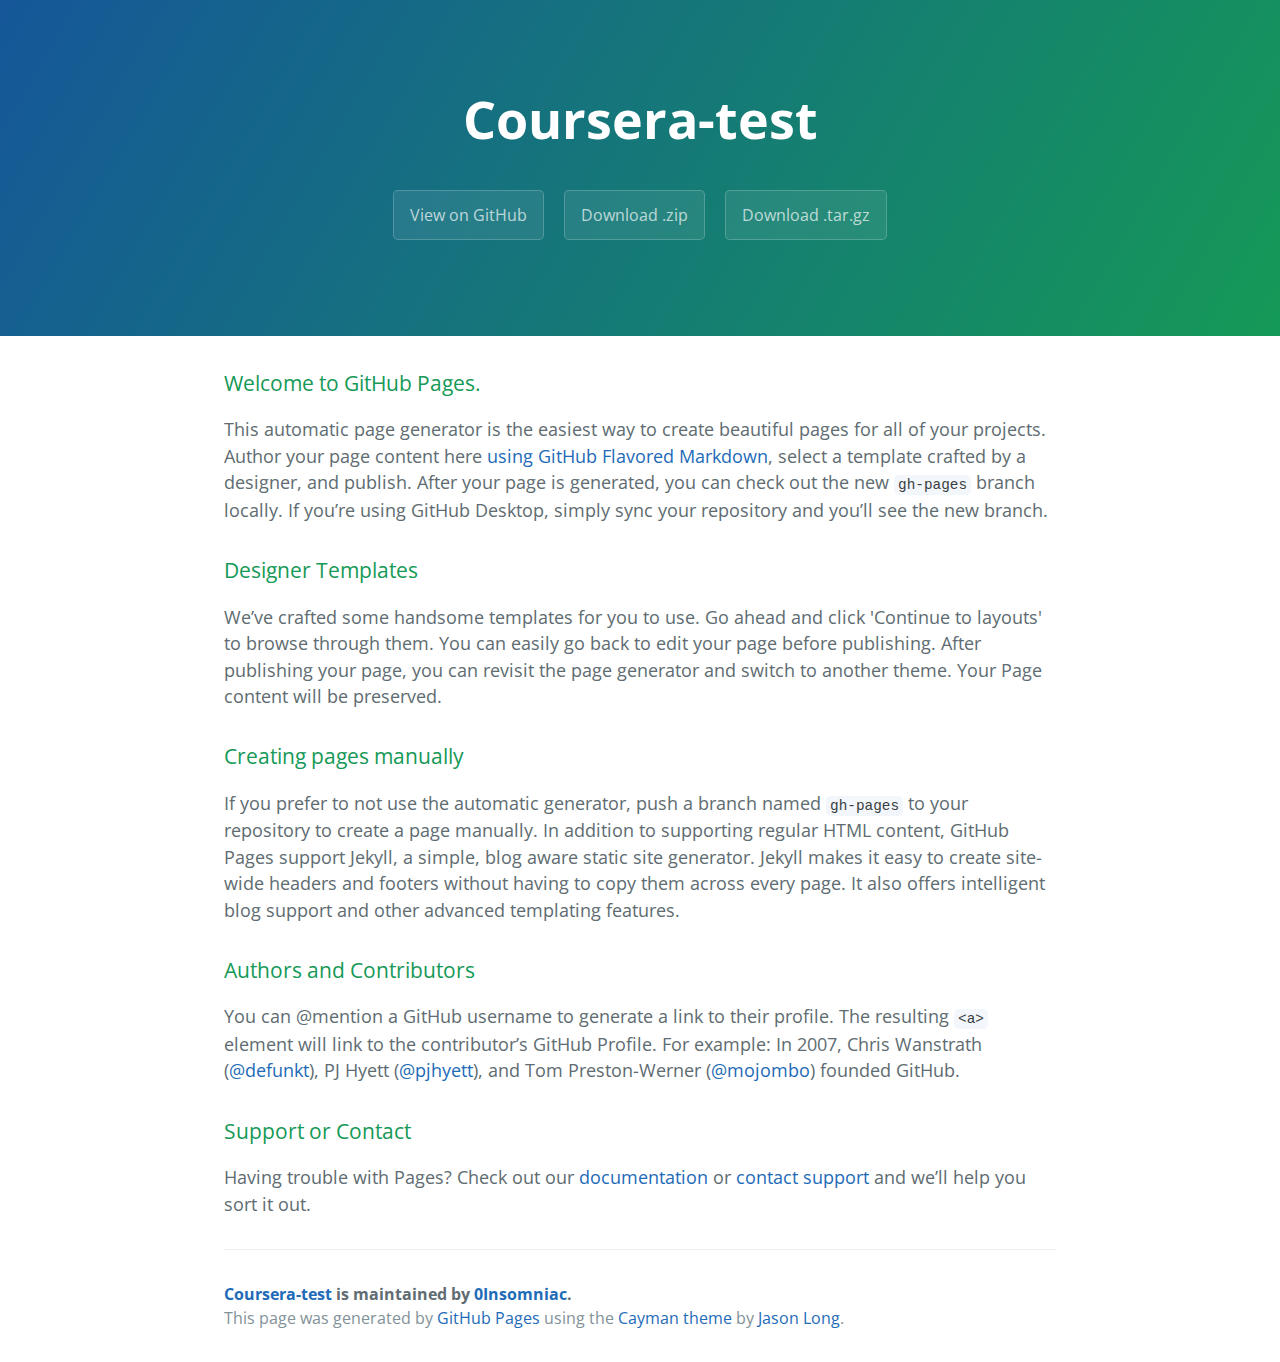
<file: index.html>
<!DOCTYPE html>
<html lang="en-us">
  <head>
    <meta charset="UTF-8">
    <title>Coursera-test by 0Insomniac</title>
    <meta name="viewport" content="width=device-width, initial-scale=1">
    <link rel="stylesheet" type="text/css" href="stylesheets/normalize.css" media="screen">
    <link href='https://fonts.googleapis.com/css?family=Open+Sans:400,700' rel='stylesheet' type='text/css'>
    <link rel="stylesheet" type="text/css" href="stylesheets/stylesheet.css" media="screen">
    <link rel="stylesheet" type="text/css" href="stylesheets/github-light.css" media="screen">
  </head>
  <body>
    <section class="page-header">
      <h1 class="project-name">Coursera-test</h1>
      <h2 class="project-tagline"></h2>
      <a href="https://github.com/0Insomniac/coursera-test" class="btn">View on GitHub</a>
      <a href="https://github.com/0Insomniac/coursera-test/zipball/master" class="btn">Download .zip</a>
      <a href="https://github.com/0Insomniac/coursera-test/tarball/master" class="btn">Download .tar.gz</a>
    </section>

    <section class="main-content">
      <h3>
<a id="welcome-to-github-pages" class="anchor" href="#welcome-to-github-pages" aria-hidden="true"><span aria-hidden="true" class="octicon octicon-link"></span></a>Welcome to GitHub Pages.</h3>

<p>This automatic page generator is the easiest way to create beautiful pages for all of your projects. Author your page content here <a href="https://guides.github.com/features/mastering-markdown/">using GitHub Flavored Markdown</a>, select a template crafted by a designer, and publish. After your page is generated, you can check out the new <code>gh-pages</code> branch locally. If you’re using GitHub Desktop, simply sync your repository and you’ll see the new branch.</p>

<h3>
<a id="designer-templates" class="anchor" href="#designer-templates" aria-hidden="true"><span aria-hidden="true" class="octicon octicon-link"></span></a>Designer Templates</h3>

<p>We’ve crafted some handsome templates for you to use. Go ahead and click 'Continue to layouts' to browse through them. You can easily go back to edit your page before publishing. After publishing your page, you can revisit the page generator and switch to another theme. Your Page content will be preserved.</p>

<h3>
<a id="creating-pages-manually" class="anchor" href="#creating-pages-manually" aria-hidden="true"><span aria-hidden="true" class="octicon octicon-link"></span></a>Creating pages manually</h3>

<p>If you prefer to not use the automatic generator, push a branch named <code>gh-pages</code> to your repository to create a page manually. In addition to supporting regular HTML content, GitHub Pages support Jekyll, a simple, blog aware static site generator. Jekyll makes it easy to create site-wide headers and footers without having to copy them across every page. It also offers intelligent blog support and other advanced templating features.</p>

<h3>
<a id="authors-and-contributors" class="anchor" href="#authors-and-contributors" aria-hidden="true"><span aria-hidden="true" class="octicon octicon-link"></span></a>Authors and Contributors</h3>

<p>You can @mention a GitHub username to generate a link to their profile. The resulting <code>&lt;a&gt;</code> element will link to the contributor’s GitHub Profile. For example: In 2007, Chris Wanstrath (<a href="https://github.com/defunkt" class="user-mention">@defunkt</a>), PJ Hyett (<a href="https://github.com/pjhyett" class="user-mention">@pjhyett</a>), and Tom Preston-Werner (<a href="https://github.com/mojombo" class="user-mention">@mojombo</a>) founded GitHub.</p>

<h3>
<a id="support-or-contact" class="anchor" href="#support-or-contact" aria-hidden="true"><span aria-hidden="true" class="octicon octicon-link"></span></a>Support or Contact</h3>

<p>Having trouble with Pages? Check out our <a href="https://help.github.com/pages">documentation</a> or <a href="https://github.com/contact">contact support</a> and we’ll help you sort it out.</p>

      <footer class="site-footer">
        <span class="site-footer-owner"><a href="https://github.com/0Insomniac/coursera-test">Coursera-test</a> is maintained by <a href="https://github.com/0Insomniac">0Insomniac</a>.</span>

        <span class="site-footer-credits">This page was generated by <a href="https://pages.github.com">GitHub Pages</a> using the <a href="https://github.com/jasonlong/cayman-theme">Cayman theme</a> by <a href="https://twitter.com/jasonlong">Jason Long</a>.</span>
      </footer>

    </section>

  
  </body>
</html>
</file>
<file: stylesheets/stylesheet.css>
* {
  box-sizing: border-box; }

body {
  padding: 0;
  margin: 0;
  font-family: "Open Sans", "Helvetica Neue", Helvetica, Arial, sans-serif;
  font-size: 16px;
  line-height: 1.5;
  color: #606c71; }

a {
  color: #1e6bb8;
  text-decoration: none; }
  a:hover {
    text-decoration: underline; }

.btn {
  display: inline-block;
  margin-bottom: 1rem;
  color: rgba(255, 255, 255, 0.7);
  background-color: rgba(255, 255, 255, 0.08);
  border-color: rgba(255, 255, 255, 0.2);
  border-style: solid;
  border-width: 1px;
  border-radius: 0.3rem;
  transition: color 0.2s, background-color 0.2s, border-color 0.2s; }
  .btn + .btn {
    margin-left: 1rem; }

.btn:hover {
  color: rgba(255, 255, 255, 0.8);
  text-decoration: none;
  background-color: rgba(255, 255, 255, 0.2);
  border-color: rgba(255, 255, 255, 0.3); }

@media screen and (min-width: 64em) {
  .btn {
    padding: 0.75rem 1rem; } }

@media screen and (min-width: 42em) and (max-width: 64em) {
  .btn {
    padding: 0.6rem 0.9rem;
    font-size: 0.9rem; } }

@media screen and (max-width: 42em) {
  .btn {
    display: block;
    width: 100%;
    padding: 0.75rem;
    font-size: 0.9rem; }
    .btn + .btn {
      margin-top: 1rem;
      margin-left: 0; } }

.page-header {
  color: #fff;
  text-align: center;
  background-color: #159957;
  background-image: linear-gradient(120deg, #155799, #159957); }

@media screen and (min-width: 64em) {
  .page-header {
    padding: 5rem 6rem; } }

@media screen and (min-width: 42em) and (max-width: 64em) {
  .page-header {
    padding: 3rem 4rem; } }

@media screen and (max-width: 42em) {
  .page-header {
    padding: 2rem 1rem; } }

.project-name {
  margin-top: 0;
  margin-bottom: 0.1rem; }

@media screen and (min-width: 64em) {
  .project-name {
    font-size: 3.25rem; } }

@media screen and (min-width: 42em) and (max-width: 64em) {
  .project-name {
    font-size: 2.25rem; } }

@media screen and (max-width: 42em) {
  .project-name {
    font-size: 1.75rem; } }

.project-tagline {
  margin-bottom: 2rem;
  font-weight: normal;
  opacity: 0.7; }

@media screen and (min-width: 64em) {
  .project-tagline {
    font-size: 1.25rem; } }

@media screen and (min-width: 42em) and (max-width: 64em) {
  .project-tagline {
    font-size: 1.15rem; } }

@media screen and (max-width: 42em) {
  .project-tagline {
    font-size: 1rem; } }

.main-content :first-child {
  margin-top: 0; }
.main-content img {
  max-width: 100%; }
.main-content h1, .main-content h2, .main-content h3, .main-content h4, .main-content h5, .main-content h6 {
  margin-top: 2rem;
  margin-bottom: 1rem;
  font-weight: normal;
  color: #159957; }
.main-content p {
  margin-bottom: 1em; }
.main-content code {
  padding: 2px 4px;
  font-family: Consolas, "Liberation Mono", Menlo, Courier, monospace;
  font-size: 0.9rem;
  color: #383e41;
  background-color: #f3f6fa;
  border-radius: 0.3rem; }
.main-content pre {
  padding: 0.8rem;
  margin-top: 0;
  margin-bottom: 1rem;
  font: 1rem Consolas, "Liberation Mono", Menlo, Courier, monospace;
  color: #567482;
  word-wrap: normal;
  background-color: #f3f6fa;
  border: solid 1px #dce6f0;
  border-radius: 0.3rem; }
  .main-content pre > code {
    padding: 0;
    margin: 0;
    font-size: 0.9rem;
    color: #567482;
    word-break: normal;
    white-space: pre;
    background: transparent;
    border: 0; }
.main-content .highlight {
  margin-bottom: 1rem; }
  .main-content .highlight pre {
    margin-bottom: 0;
    word-break: normal; }
.main-content .highlight pre, .main-content pre {
  padding: 0.8rem;
  overflow: auto;
  font-size: 0.9rem;
  line-height: 1.45;
  border-radius: 0.3rem; }
.main-content pre code, .main-content pre tt {
  display: inline;
  max-width: initial;
  padding: 0;
  margin: 0;
  overflow: initial;
  line-height: inherit;
  word-wrap: normal;
  background-color: transparent;
  border: 0; }
  .main-content pre code:before, .main-content pre code:after, .main-content pre tt:before, .main-content pre tt:after {
    content: normal; }
.main-content ul, .main-content ol {
  margin-top: 0; }
.main-content blockquote {
  padding: 0 1rem;
  margin-left: 0;
  color: #819198;
  border-left: 0.3rem solid #dce6f0; }
  .main-content blockquote > :first-child {
    margin-top: 0; }
  .main-content blockquote > :last-child {
    margin-bottom: 0; }
.main-content table {
  display: block;
  width: 100%;
  overflow: auto;
  word-break: normal;
  word-break: keep-all; }
  .main-content table th {
    font-weight: bold; }
  .main-content table th, .main-content table td {
    padding: 0.5rem 1rem;
    border: 1px solid #e9ebec; }
.main-content dl {
  padding: 0; }
  .main-content dl dt {
    padding: 0;
    margin-top: 1rem;
    font-size: 1rem;
    font-weight: bold; }
  .main-content dl dd {
    padding: 0;
    margin-bottom: 1rem; }
.main-content hr {
  height: 2px;
  padding: 0;
  margin: 1rem 0;
  background-color: #eff0f1;
  border: 0; }

@media screen and (min-width: 64em) {
  .main-content {
    max-width: 64rem;
    padding: 2rem 6rem;
    margin: 0 auto;
    font-size: 1.1rem; } }

@media screen and (min-width: 42em) and (max-width: 64em) {
  .main-content {
    padding: 2rem 4rem;
    font-size: 1.1rem; } }

@media screen and (max-width: 42em) {
  .main-content {
    padding: 2rem 1rem;
    font-size: 1rem; } }

.site-footer {
  padding-top: 2rem;
  margin-top: 2rem;
  border-top: solid 1px #eff0f1; }

.site-footer-owner {
  display: block;
  font-weight: bold; }

.site-footer-credits {
  color: #819198; }

@media screen and (min-width: 64em) {
  .site-footer {
    font-size: 1rem; } }

@media screen and (min-width: 42em) and (max-width: 64em) {
  .site-footer {
    font-size: 1rem; } }

@media screen and (max-width: 42em) {
  .site-footer {
    font-size: 0.9rem; } }
</file>
<file: stylesheets/github-light.css>
/*
The MIT License (MIT)

Copyright (c) 2016 GitHub, Inc.

Permission is hereby granted, free of charge, to any person obtaining a copy
of this software and associated documentation files (the "Software"), to deal
in the Software without restriction, including without limitation the rights
to use, copy, modify, merge, publish, distribute, sublicense, and/or sell
copies of the Software, and to permit persons to whom the Software is
furnished to do so, subject to the following conditions:

The above copyright notice and this permission notice shall be included in all
copies or substantial portions of the Software.

THE SOFTWARE IS PROVIDED "AS IS", WITHOUT WARRANTY OF ANY KIND, EXPRESS OR
IMPLIED, INCLUDING BUT NOT LIMITED TO THE WARRANTIES OF MERCHANTABILITY,
FITNESS FOR A PARTICULAR PURPOSE AND NONINFRINGEMENT. IN NO EVENT SHALL THE
AUTHORS OR COPYRIGHT HOLDERS BE LIABLE FOR ANY CLAIM, DAMAGES OR OTHER
LIABILITY, WHETHER IN AN ACTION OF CONTRACT, TORT OR OTHERWISE, ARISING FROM,
OUT OF OR IN CONNECTION WITH THE SOFTWARE OR THE USE OR OTHER DEALINGS IN THE
SOFTWARE.

*/

.pl-c /* comment */ {
  color: #969896;
}

.pl-c1 /* constant, variable.other.constant, support, meta.property-name, support.constant, support.variable, meta.module-reference, markup.raw, meta.diff.header */,
.pl-s .pl-v /* string variable */ {
  color: #0086b3;
}

.pl-e /* entity */,
.pl-en /* entity.name */ {
  color: #795da3;
}

.pl-smi /* variable.parameter.function, storage.modifier.package, storage.modifier.import, storage.type.java, variable.other */,
.pl-s .pl-s1 /* string source */ {
  color: #333;
}

.pl-ent /* entity.name.tag */ {
  color: #63a35c;
}

.pl-k /* keyword, storage, storage.type */ {
  color: #a71d5d;
}

.pl-s /* string */,
.pl-pds /* punctuation.definition.string, string.regexp.character-class */,
.pl-s .pl-pse .pl-s1 /* string punctuation.section.embedded source */,
.pl-sr /* string.regexp */,
.pl-sr .pl-cce /* string.regexp constant.character.escape */,
.pl-sr .pl-sre /* string.regexp source.ruby.embedded */,
.pl-sr .pl-sra /* string.regexp string.regexp.arbitrary-repitition */ {
  color: #183691;
}

.pl-v /* variable */ {
  color: #ed6a43;
}

.pl-id /* invalid.deprecated */ {
  color: #b52a1d;
}

.pl-ii /* invalid.illegal */ {
  color: #f8f8f8;
  background-color: #b52a1d;
}

.pl-sr .pl-cce /* string.regexp constant.character.escape */ {
  font-weight: bold;
  color: #63a35c;
}

.pl-ml /* markup.list */ {
  color: #693a17;
}

.pl-mh /* markup.heading */,
.pl-mh .pl-en /* markup.heading entity.name */,
.pl-ms /* meta.separator */ {
  font-weight: bold;
  color: #1d3e81;
}

.pl-mq /* markup.quote */ {
  color: #008080;
}

.pl-mi /* markup.italic */ {
  font-style: italic;
  color: #333;
}

.pl-mb /* markup.bold */ {
  font-weight: bold;
  color: #333;
}

.pl-md /* markup.deleted, meta.diff.header.from-file */ {
  color: #bd2c00;
  background-color: #ffecec;
}

.pl-mi1 /* markup.inserted, meta.diff.header.to-file */ {
  color: #55a532;
  background-color: #eaffea;
}

.pl-mdr /* meta.diff.range */ {
  font-weight: bold;
  color: #795da3;
}

.pl-mo /* meta.output */ {
  color: #1d3e81;
}
</file>
